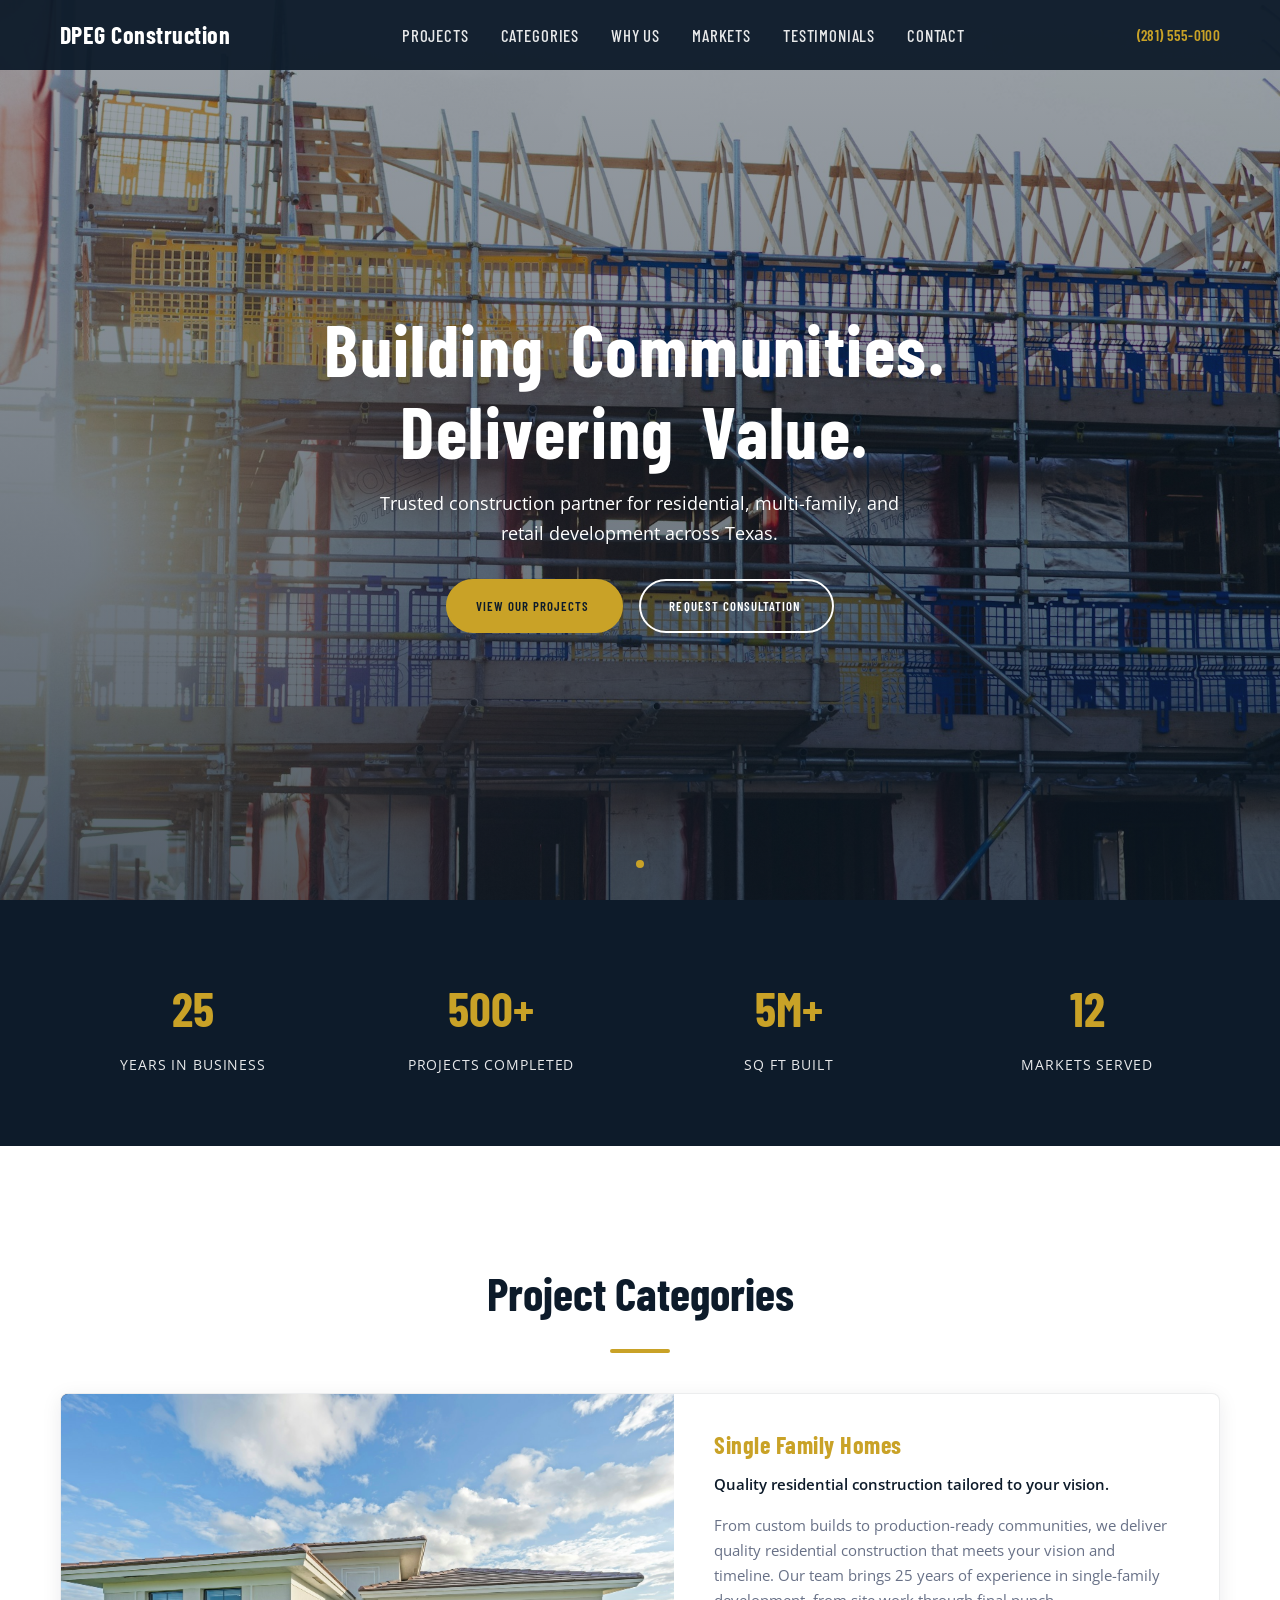
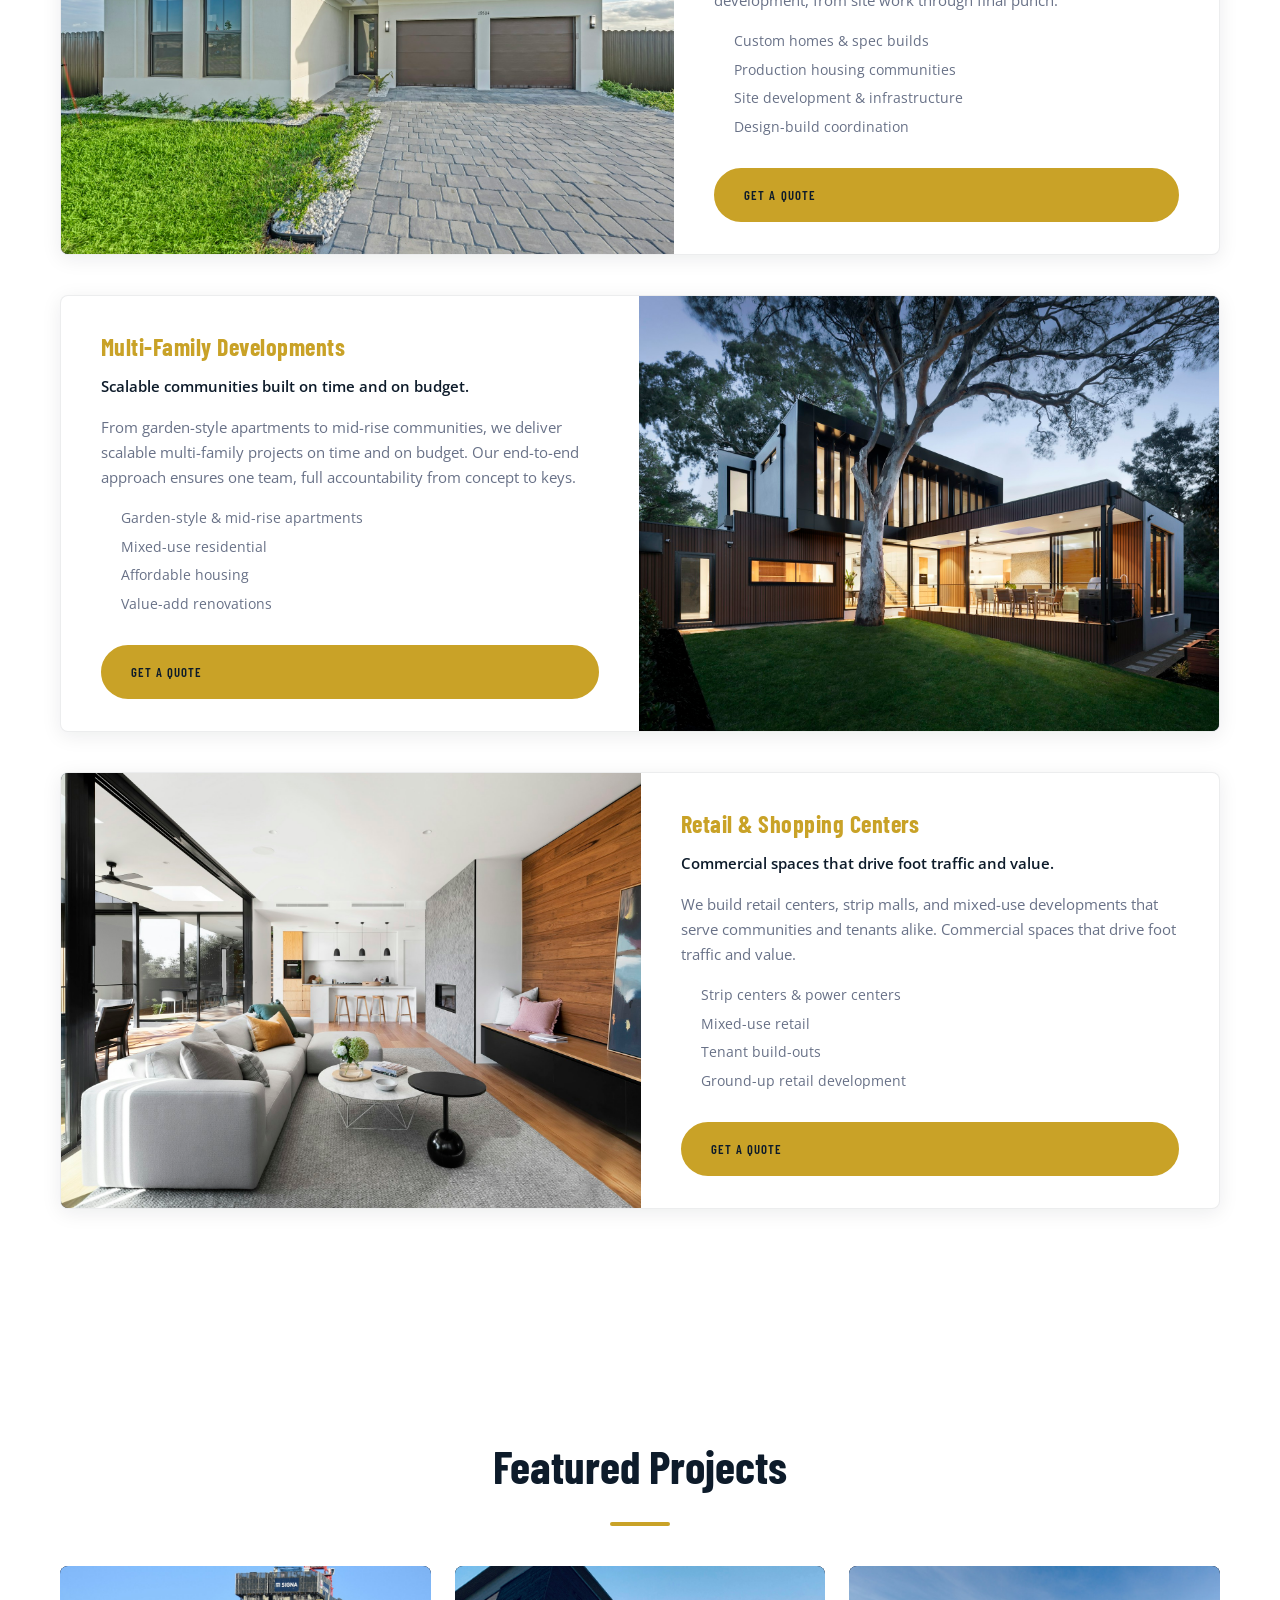
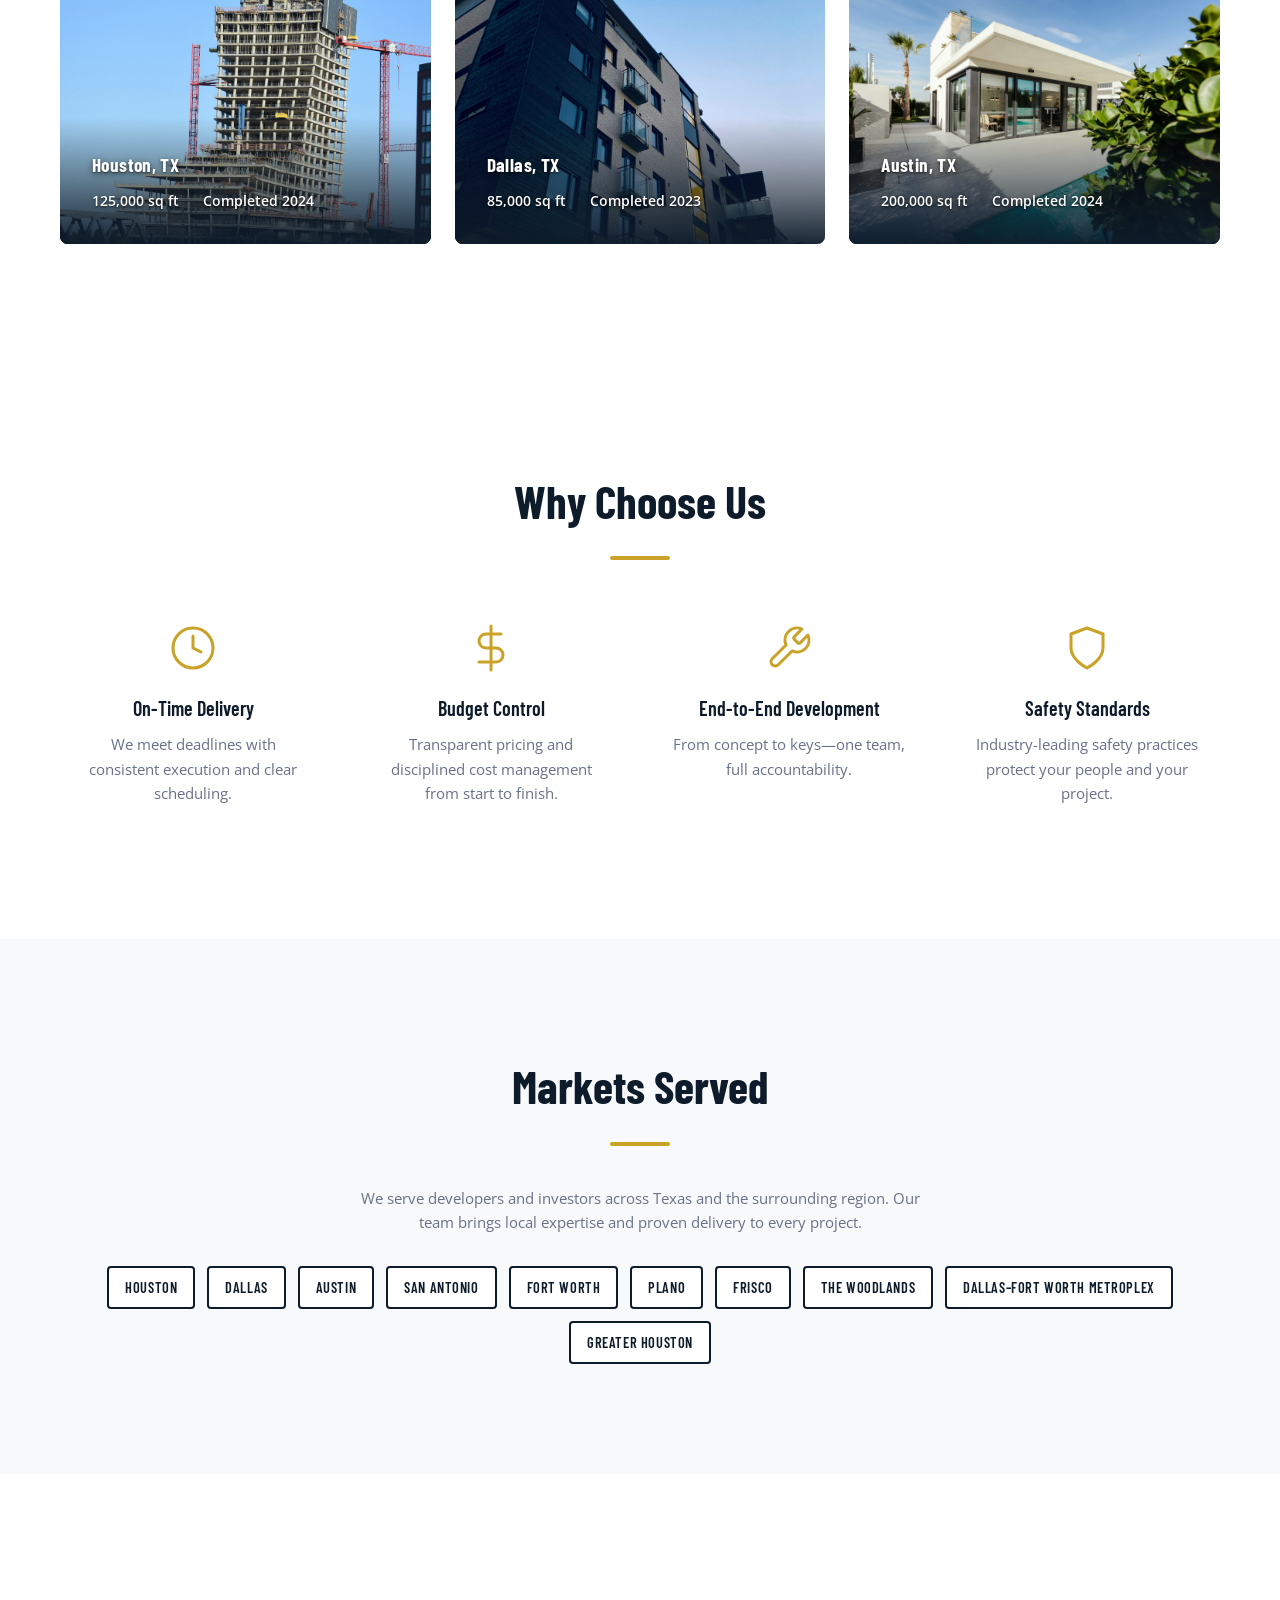
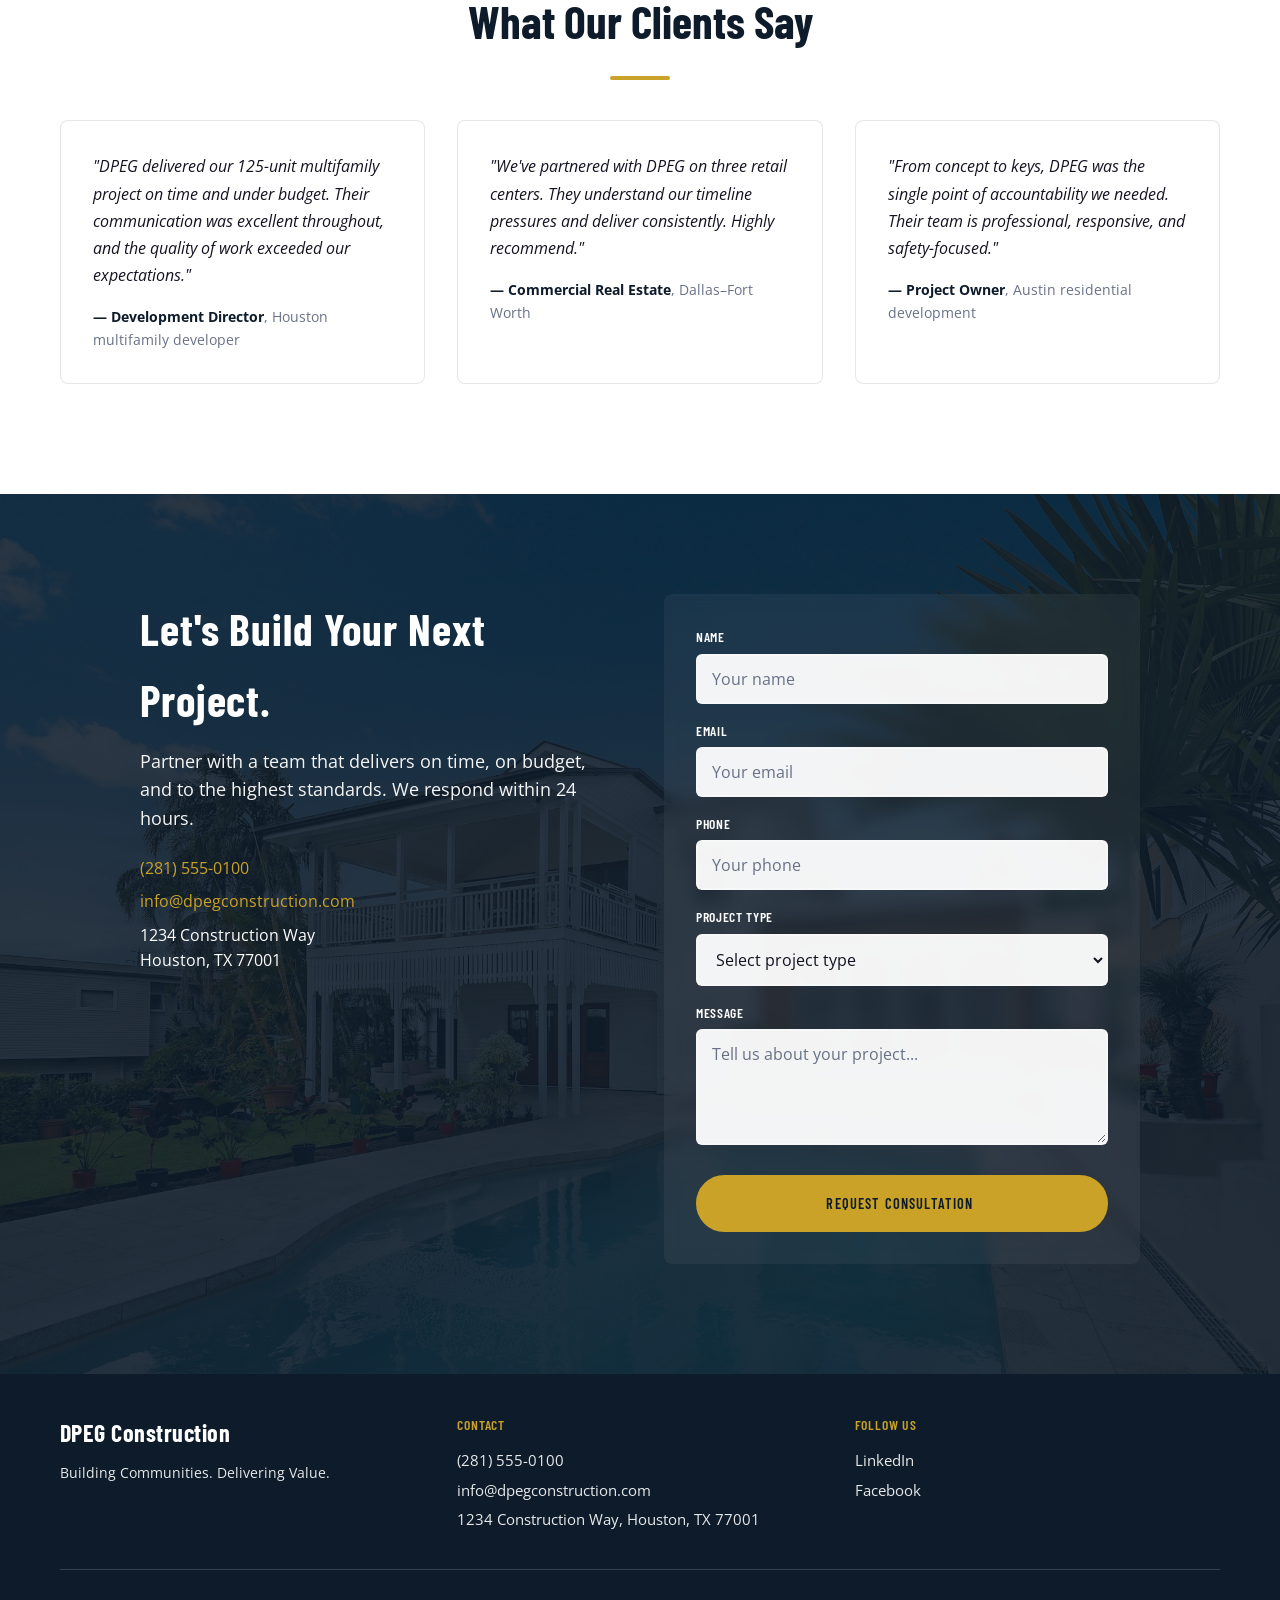
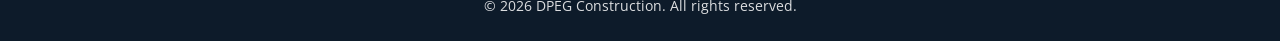
<file: index.html>
<!DOCTYPE html>
<html lang="en">
<head>
    <meta charset="utf-8">
    <meta name="viewport" content="width=device-width, initial-scale=1">
    <title>DPEG Construction – Building Communities. Delivering Value. | Texas Commercial Construction</title>
    <meta name="description" content="DPEG Construction: 25+ years building residential, multi-family, and retail developments across Texas. On-time, on-budget delivery. Houston, Dallas, Austin & 12 markets. Request a consultation.">
    <meta name="keywords" content="commercial construction Texas, residential construction, multi-family development, retail construction, Houston construction, Dallas construction, Austin construction">
    <meta name="robots" content="index, follow">
    <link rel="canonical" href="https://dpegconstruction.com/">

    <!-- Open Graph -->
    <meta property="og:type" content="website">
    <meta property="og:title" content="DPEG Construction – Building Communities. Delivering Value.">
    <meta property="og:description" content="Trusted construction partner for residential, multi-family, and retail development across Texas. 25 years. 500+ projects. 5M+ sq ft built.">
    <meta property="og:url" content="https://dpegconstruction.com/">
    <meta property="og:image" content="https://dpegconstruction.com/media/images/hero/hero-1.jpg">
    <meta property="og:locale" content="en_US">
    <meta property="og:site_name" content="DPEG Construction">

    <!-- Twitter -->
    <meta name="twitter:card" content="summary_large_image">
    <meta name="twitter:title" content="DPEG Construction – Building Communities. Delivering Value.">
    <meta name="twitter:description" content="Trusted construction partner for residential, multi-family, and retail development across Texas.">

    <link rel="preconnect" href="https://fonts.googleapis.com">
    <link rel="preconnect" href="https://fonts.gstatic.com" crossorigin>
    <link href="https://fonts.googleapis.com/css2?family=Barlow+Condensed:wght@400;500;600;700&family=Open+Sans:wght@400;600&display=swap" rel="stylesheet">
    <link rel="stylesheet" href="css/style.css">
    <script src="https://cdnjs.cloudflare.com/ajax/libs/gsap/3.12.5/gsap.min.js"></script>
    <script type="application/ld+json">
    {
        "@context": "https://schema.org",
        "@type": "LocalBusiness",
        "name": "DPEG Construction",
        "description": "Trusted construction partner for residential, multi-family, and retail development across Texas.",
        "url": "https://dpegconstruction.com",
        "telephone": "+1-281-555-0100",
        "email": "info@dpegconstruction.com",
        "address": {
            "@type": "PostalAddress",
            "streetAddress": "1234 Construction Way",
            "addressLocality": "Houston",
            "addressRegion": "TX",
            "postalCode": "77001",
            "addressCountry": "US"
        },
        "areaServed": ["Houston", "Dallas", "Austin", "San Antonio", "Fort Worth", "Texas"],
        "sameAs": [
            "https://www.linkedin.com/company/dpeg-construction",
            "https://www.facebook.com/dpegconstruction"
        ]
    }
    </script>
</head>
<body>
    <header class="site-header">
        <div class="container">
            <a href="./" class="logo">DPEG Construction</a>
            <nav class="main-nav">
                <ul>
                    <li><a href="#projects">Projects</a></li>
                    <li><a href="#categories">Categories</a></li>
                    <li><a href="#why-us">Why Us</a></li>
                    <li><a href="#markets">Markets</a></li>
                    <li><a href="#testimonials">Testimonials</a></li>
                    <li><a href="#contact">Contact</a></li>
                </ul>
            </nav>
            <a href="tel:+12815550100" class="header-phone" aria-label="Call us">(281) 555-0100</a>
            <button type="button" class="nav-toggle" aria-label="Toggle menu">
                <span></span><span></span><span></span>
            </button>
        </div>
    </header>

    <main>
        <!-- Hero Section -->
        <section class="hero" id="hero">
            <div class="hero-bg">
                <div class="hero-slide hero-slide-active" style="background-image: url('media/images/hero/hero-1.jpg');"></div>
                <div class="hero-slide" style="background-image: url('media/images/hero/hero-2.jpg');"></div>
                <div class="hero-slide" style="background-image: url('media/images/hero/hero-3.jpg');"></div>
            </div>
            <div class="hero-overlay"></div>
            <div class="hero-inner">
                <h1 class="hero-title">
                    <span class="hero-line"><span class="hero-word">Building</span> <span class="hero-word">Communities.</span></span>
                    <span class="hero-line"><span class="hero-word">Delivering</span> <span class="hero-word">Value.</span></span>
                </h1>
                <p class="hero-subtitle">Trusted construction partner for residential, multi-family, and retail development across Texas.</p>
                <div class="hero-btns">
                    <a href="#projects" class="btn btn-primary hero-btn">View Our Projects</a>
                    <a href="#contact" class="btn btn-secondary hero-btn">Request Consultation</a>
                </div>
            </div>
            <div class="hero-scroll-indicator" aria-hidden="true">
                <span class="hero-scroll-dot"></span>
            </div>
        </section>

        <!-- Company Snapshot -->
        <section class="snapshot">
            <div class="container">
                <div class="snapshot-grid">
                    <div class="snapshot-item">
                        <span class="snapshot-number" data-count="25">25</span>
                        <span class="snapshot-label">Years in Business</span>
                    </div>
                    <div class="snapshot-item">
                        <span class="snapshot-number" data-count="500">500+</span>
                        <span class="snapshot-label">Projects Completed</span>
                    </div>
                    <div class="snapshot-item">
                        <span class="snapshot-number">5M+</span>
                        <span class="snapshot-label">Sq Ft Built</span>
                    </div>
                    <div class="snapshot-item">
                        <span class="snapshot-number" data-count="12">12</span>
                        <span class="snapshot-label">Markets Served</span>
                    </div>
                </div>
            </div>
        </section>

        <!-- Project Categories -->
        <section class="categories section-padding" id="categories">
            <div class="container">
                <h2 class="section-title">Project Categories</h2>
                <div class="category-blocks">
                    <article class="category-block" id="single-family">
                        <div class="category-block-img" style="background-image: url('media/images/sections/category-single-family.jpg');" role="img" aria-label="Modern single family home exterior"></div>
                        <div class="category-block-content">
                            <h3 class="category-block-title">Single Family Homes</h3>
                            <p class="category-block-tagline">Quality residential construction tailored to your vision.</p>
                            <p class="category-block-desc">From custom builds to production-ready communities, we deliver quality residential construction that meets your vision and timeline. Our team brings 25 years of experience in single-family development, from site work through final punch.</p>
                            <ul class="category-block-list">
                                <li>Custom homes & spec builds</li>
                                <li>Production housing communities</li>
                                <li>Site development & infrastructure</li>
                                <li>Design-build coordination</li>
                            </ul>
                            <a href="#contact" class="btn btn-primary">Get a Quote</a>
                        </div>
                    </article>
                    <article class="category-block" id="multifamily">
                        <div class="category-block-img" style="background-image: url('media/images/sections/category-multifamily.jpg');" role="img" aria-label="Multi-family apartment building"></div>
                        <div class="category-block-content">
                            <h3 class="category-block-title">Multi-Family Developments</h3>
                            <p class="category-block-tagline">Scalable communities built on time and on budget.</p>
                            <p class="category-block-desc">From garden-style apartments to mid-rise communities, we deliver scalable multi-family projects on time and on budget. Our end-to-end approach ensures one team, full accountability from concept to keys.</p>
                            <ul class="category-block-list">
                                <li>Garden-style & mid-rise apartments</li>
                                <li>Mixed-use residential</li>
                                <li>Affordable housing</li>
                                <li>Value-add renovations</li>
                            </ul>
                            <a href="#contact" class="btn btn-primary">Get a Quote</a>
                        </div>
                    </article>
                    <article class="category-block" id="retail">
                        <div class="category-block-img" style="background-image: url('media/images/sections/category-retail.jpg');" role="img" aria-label="Retail and commercial space"></div>
                        <div class="category-block-content">
                            <h3 class="category-block-title">Retail & Shopping Centers</h3>
                            <p class="category-block-tagline">Commercial spaces that drive foot traffic and value.</p>
                            <p class="category-block-desc">We build retail centers, strip malls, and mixed-use developments that serve communities and tenants alike. Commercial spaces that drive foot traffic and value.</p>
                            <ul class="category-block-list">
                                <li>Strip centers & power centers</li>
                                <li>Mixed-use retail</li>
                                <li>Tenant build-outs</li>
                                <li>Ground-up retail development</li>
                            </ul>
                            <a href="#contact" class="btn btn-primary">Get a Quote</a>
                        </div>
                    </article>
                </div>
            </div>
        </section>

        <!-- Featured Projects -->
        <section class="featured section-padding" id="projects">
            <div class="container">
                <h2 class="section-title">Featured Projects</h2>
                <div class="featured-grid">
                    <a href="projects/houston.html" class="featured-card">
                        <div class="featured-img" style="background-image: url('media/images/sections/featured-1.jpg');" role="img" aria-label="Featured project Houston"></div>
                        <div class="featured-content">
                            <span class="featured-location">Houston, TX</span>
                            <span class="featured-size">125,000 sq ft</span>
                            <span class="featured-date">Completed 2024</span>
                        </div>
                    </a>
                    <a href="projects/dallas.html" class="featured-card">
                        <div class="featured-img" style="background-image: url('media/images/sections/featured-2.jpg');" role="img" aria-label="Featured project Dallas"></div>
                        <div class="featured-content">
                            <span class="featured-location">Dallas, TX</span>
                            <span class="featured-size">85,000 sq ft</span>
                            <span class="featured-date">Completed 2023</span>
                        </div>
                    </a>
                    <a href="projects/austin.html" class="featured-card">
                        <div class="featured-img" style="background-image: url('media/images/sections/featured-3.jpg');" role="img" aria-label="Featured project Austin"></div>
                        <div class="featured-content">
                            <span class="featured-location">Austin, TX</span>
                            <span class="featured-size">200,000 sq ft</span>
                            <span class="featured-date">Completed 2024</span>
                        </div>
                    </a>
                </div>
            </div>
        </section>

        <!-- Why Choose Us -->
        <section class="why-us section-padding" id="why-us">
            <div class="container">
                <h2 class="section-title">Why Choose Us</h2>
                <div class="why-grid">
                    <div class="why-item">
                        <div class="why-icon" aria-hidden="true">
                            <svg xmlns="http://www.w3.org/2000/svg" width="48" height="48" viewBox="0 0 24 24" fill="none" stroke="currentColor" stroke-width="1.5" stroke-linecap="round" stroke-linejoin="round"><circle cx="12" cy="12" r="10"/><polyline points="12 6 12 12 16 14"/></svg>
                        </div>
                        <h3>On-Time Delivery</h3>
                        <p>We meet deadlines with consistent execution and clear scheduling.</p>
                    </div>
                    <div class="why-item">
                        <div class="why-icon" aria-hidden="true">
                            <svg xmlns="http://www.w3.org/2000/svg" width="48" height="48" viewBox="0 0 24 24" fill="none" stroke="currentColor" stroke-width="1.5" stroke-linecap="round" stroke-linejoin="round"><line x1="12" y1="1" x2="12" y2="23"/><path d="M17 5H9.5a3.5 3.5 0 0 0 0 7h5a3.5 3.5 0 0 1 0 7H6"/></svg>
                        </div>
                        <h3>Budget Control</h3>
                        <p>Transparent pricing and disciplined cost management from start to finish.</p>
                    </div>
                    <div class="why-item">
                        <div class="why-icon" aria-hidden="true">
                            <svg xmlns="http://www.w3.org/2000/svg" width="48" height="48" viewBox="0 0 24 24" fill="none" stroke="currentColor" stroke-width="1.5" stroke-linecap="round" stroke-linejoin="round"><path d="M14.7 6.3a1 1 0 0 0 0 1.4l1.6 1.6a1 1 0 0 0 1.4 0l3.77-3.77a6 6 0 0 1-7.94 7.94l-6.91 6.91a2.12 2.12 0 0 1-3-3l6.91-6.91a6 6 0 0 1 7.94-7.94l-3.76 3.76z"/></svg>
                        </div>
                        <h3>End-to-End Development</h3>
                        <p>From concept to keys—one team, full accountability.</p>
                    </div>
                    <div class="why-item">
                        <div class="why-icon" aria-hidden="true">
                            <svg xmlns="http://www.w3.org/2000/svg" width="48" height="48" viewBox="0 0 24 24" fill="none" stroke="currentColor" stroke-width="1.5" stroke-linecap="round" stroke-linejoin="round"><path d="M12 22s8-4 8-10V5l-8-3-8 3v7c0 6 8 10 8 10z"/></svg>
                        </div>
                        <h3>Safety Standards</h3>
                        <p>Industry-leading safety practices protect your people and your project.</p>
                    </div>
                </div>
            </div>
        </section>

        <!-- Markets Served -->
        <section class="markets section-padding" id="markets">
            <div class="container">
                <h2 class="section-title">Markets Served</h2>
                <p class="markets-intro">We serve developers and investors across Texas and the surrounding region. Our team brings local expertise and proven delivery to every project.</p>
                <div class="markets-grid">
                    <span class="market-tag">Houston</span>
                    <span class="market-tag">Dallas</span>
                    <span class="market-tag">Austin</span>
                    <span class="market-tag">San Antonio</span>
                    <span class="market-tag">Fort Worth</span>
                    <span class="market-tag">Plano</span>
                    <span class="market-tag">Frisco</span>
                    <span class="market-tag">The Woodlands</span>
                    <span class="market-tag">Dallas–Fort Worth Metroplex</span>
                    <span class="market-tag">Greater Houston</span>
                </div>
            </div>
        </section>

        <!-- Testimonials -->
        <section class="testimonials section-padding" id="testimonials">
            <div class="container">
                <h2 class="section-title">What Our Clients Say</h2>
                <div class="testimonials-grid">
                    <blockquote class="testimonial-card">
                        <p class="testimonial-quote">"DPEG delivered our 125-unit multifamily project on time and under budget. Their communication was excellent throughout, and the quality of work exceeded our expectations."</p>
                        <footer class="testimonial-cite">
                            <strong>— Development Director</strong>, Houston multifamily developer
                        </footer>
                    </blockquote>
                    <blockquote class="testimonial-card">
                        <p class="testimonial-quote">"We've partnered with DPEG on three retail centers. They understand our timeline pressures and deliver consistently. Highly recommend."</p>
                        <footer class="testimonial-cite">
                            <strong>— Commercial Real Estate</strong>, Dallas–Fort Worth
                        </footer>
                    </blockquote>
                    <blockquote class="testimonial-card">
                        <p class="testimonial-quote">"From concept to keys, DPEG was the single point of accountability we needed. Their team is professional, responsive, and safety-focused."</p>
                        <footer class="testimonial-cite">
                            <strong>— Project Owner</strong>, Austin residential development
                        </footer>
                    </blockquote>
                </div>
            </div>
        </section>

        <!-- Contact Section with Form -->
        <section class="cta section-padding" id="contact">
            <div class="cta-overlay"></div>
            <div class="container">
                <div class="contact-content">
                    <div class="contact-info">
                        <h2 class="cta-title">Let's Build Your Next Project.</h2>
                        <p class="cta-text">Partner with a team that delivers on time, on budget, and to the highest standards. We respond within 24 hours.</p>
                        <div class="contact-details">
                            <p><a href="tel:+12815550100" class="contact-link">(281) 555-0100</a></p>
                            <p><a href="mailto:info@dpegconstruction.com" class="contact-link">info@dpegconstruction.com</a></p>
                            <p>1234 Construction Way<br>Houston, TX 77001</p>
                        </div>
                    </div>
                    <form class="contact-form" action="https://formspree.io/f/YOUR_FORM_ID" method="POST" id="consultation-form">
                        <input type="hidden" name="_subject" value="DPEG Construction – Consultation Request">
                        <label for="name">Name</label>
                        <input type="text" id="name" name="name" required placeholder="Your name">
                        <label for="email">Email</label>
                        <input type="email" id="email" name="email" required placeholder="Your email">
                        <label for="phone">Phone</label>
                        <input type="tel" id="phone" name="phone" placeholder="Your phone">
                        <label for="project-type">Project Type</label>
                        <select id="project-type" name="project_type">
                            <option value="">Select project type</option>
                            <option value="single-family">Single Family</option>
                            <option value="multifamily">Multi-Family</option>
                            <option value="retail">Retail & Commercial</option>
                            <option value="other">Other</option>
                        </select>
                        <label for="message">Message</label>
                        <textarea id="message" name="message" rows="4" placeholder="Tell us about your project..."></textarea>
                        <button type="submit" class="btn btn-primary btn-large btn-block">Request Consultation</button>
                    </form>
                </div>
            </div>
        </section>
    </main>

    <footer class="site-footer">
        <div class="container">
            <div class="footer-grid">
                <div class="footer-brand">
                    <a href="./" class="logo">DPEG Construction</a>
                    <p class="footer-tagline">Building Communities. Delivering Value.</p>
                </div>
                <div class="footer-contact">
                    <span class="footer-contact-label">Contact</span>
                    <a href="tel:+12815550100">(281) 555-0100</a>
                    <a href="mailto:info@dpegconstruction.com">info@dpegconstruction.com</a>
                    <p>1234 Construction Way, Houston, TX 77001</p>
                </div>
                <div class="footer-social">
                    <span class="footer-contact-label">Follow Us</span>
                    <a href="https://www.linkedin.com/company/dpeg-construction" target="_blank" rel="noopener noreferrer" aria-label="LinkedIn">LinkedIn</a>
                    <a href="https://www.facebook.com/dpegconstruction" target="_blank" rel="noopener noreferrer" aria-label="Facebook">Facebook</a>
                </div>
            </div>
            <p class="footer-copy">&copy; <span id="year"></span> DPEG Construction. All rights reserved.</p>
        </div>
    </footer>

    <script>
        document.getElementById('year').textContent = new Date().getFullYear();
        document.querySelector('.nav-toggle')?.addEventListener('click', function () {
            document.body.classList.toggle('nav-open');
        });

        /* Close mobile nav on link click */
        document.querySelectorAll('.main-nav a').forEach(function(link) {
            link.addEventListener('click', function() {
                document.body.classList.remove('nav-open');
            });
        });

        /* Hero animations */
        (function () {
            var prefersReduced = window.matchMedia('(prefers-reduced-motion: reduce)').matches;
            var hero = document.getElementById('hero');
            if (!hero || prefersReduced) return;

            var slides = hero.querySelectorAll('.hero-slide');
            var words = hero.querySelectorAll('.hero-word');
            var subtitle = hero.querySelector('.hero-subtitle');
            var btns = hero.querySelectorAll('.hero-btn');
            var scrollDot = hero.querySelector('.hero-scroll-dot');

            if (typeof gsap !== 'undefined') {
                var els = [].slice.call(words).concat([subtitle]).concat([].slice.call(btns)).concat([scrollDot]).filter(Boolean);
                gsap.set(els, { opacity: 0, y: 24 });

                var tl = gsap.timeline({ defaults: { ease: 'power3.out' } });
                tl.to(words, { opacity: 1, y: 0, duration: 0.6, stagger: 0.08 });
                tl.to(subtitle, { opacity: 1, y: 0, duration: 0.5 }, '-=0.2');
                tl.to(btns, { opacity: 1, y: 0, duration: 0.4, stagger: 0.08 }, '-=0.2');
                tl.to(scrollDot, { opacity: 1, y: 0, duration: 0.3 }, '-=0.1');

                var idx = 0;
                setInterval(function () {
                    slides[idx].classList.remove('hero-slide-active');
                    idx = (idx + 1) % slides.length;
                    slides[idx].classList.add('hero-slide-active');
                }, 5000);
            } else {
                [].forEach.call(words, function (e) { e.style.opacity = '1'; });
                if (subtitle) subtitle.style.opacity = '1';
                [].forEach.call(btns, function (e) { e.style.opacity = '1'; });
                if (scrollDot) scrollDot.style.opacity = '1';
            }
        })();
    </script>
</body>
</html>
</file>
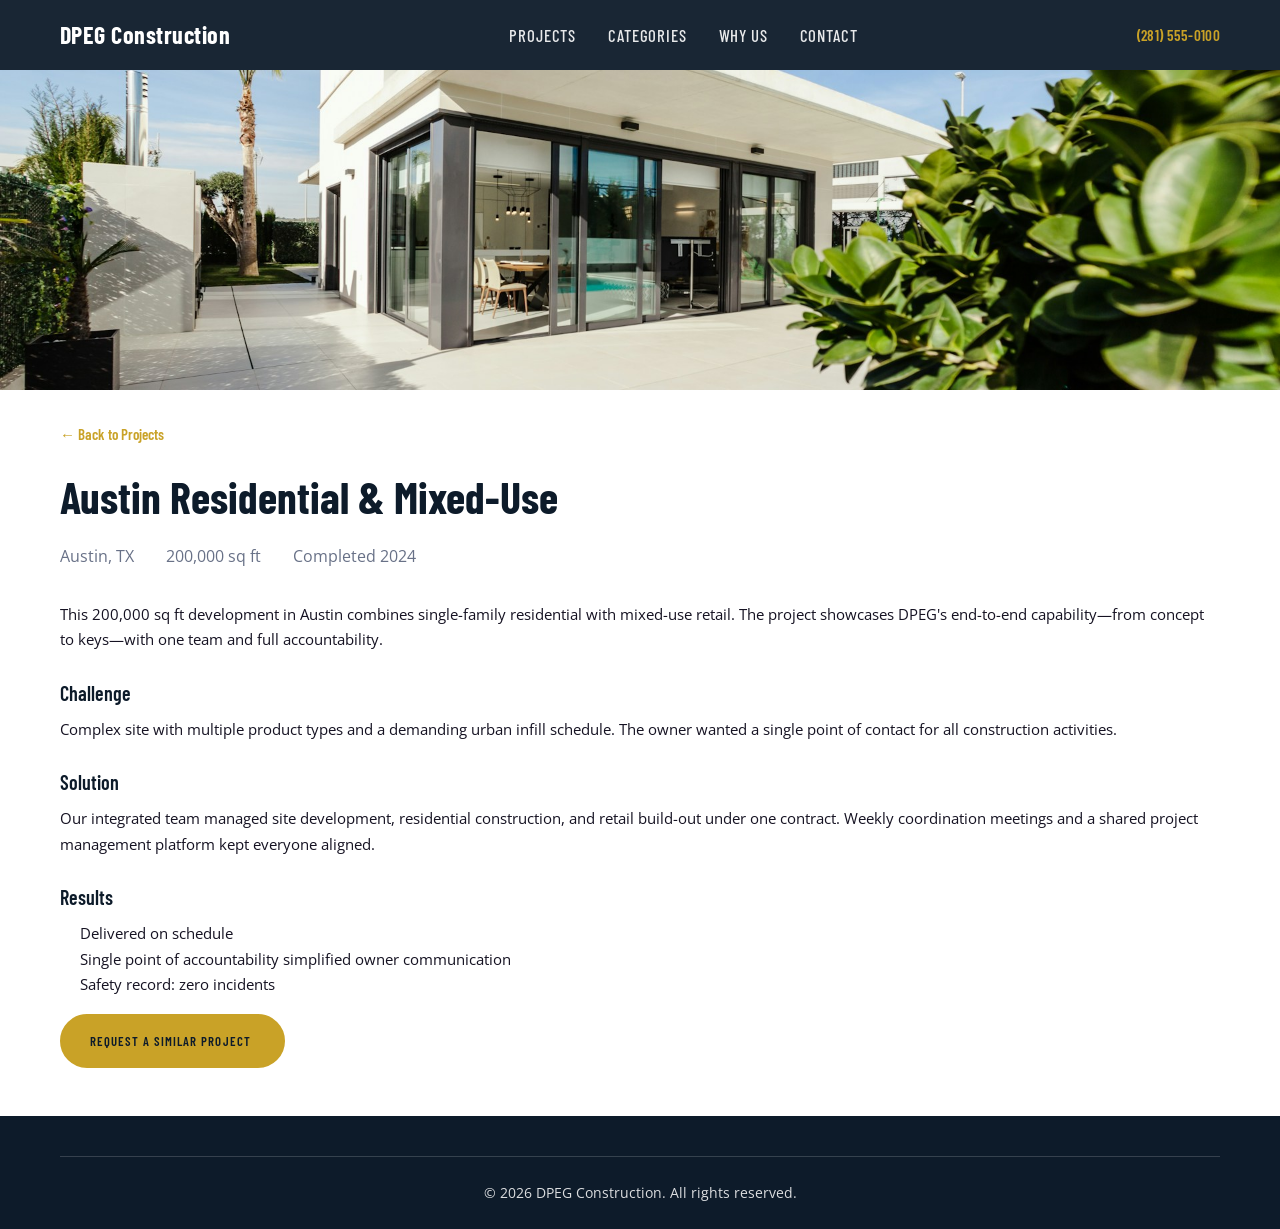
<file: projects/austin.html>
<!DOCTYPE html>
<html lang="en">
<head>
    <meta charset="utf-8">
    <meta name="viewport" content="width=device-width, initial-scale=1">
    <title>Austin Residential Development | DPEG Construction</title>
    <meta name="description" content="200,000 sq ft residential and mixed-use development in Austin, TX. Completed 2024. DPEG Construction – end-to-end development partner.">
    <link rel="canonical" href="https://dpegconstruction.com/projects/austin.html">
    <link rel="preconnect" href="https://fonts.googleapis.com">
    <link rel="preconnect" href="https://fonts.gstatic.com" crossorigin>
    <link href="https://fonts.googleapis.com/css2?family=Barlow+Condensed:wght@400;500;600;700&family=Open+Sans:wght@400;600&display=swap" rel="stylesheet">
    <link rel="stylesheet" href="../css/style.css">
</head>
<body>
    <header class="site-header">
        <div class="container">
            <a href="../" class="logo">DPEG Construction</a>
            <nav class="main-nav">
                <ul>
                    <li><a href="../#projects">Projects</a></li>
                    <li><a href="../#categories">Categories</a></li>
                    <li><a href="../#why-us">Why Us</a></li>
                    <li><a href="../#contact">Contact</a></li>
                </ul>
            </nav>
            <a href="tel:+12815550100" class="header-phone" aria-label="Call us">(281) 555-0100</a>
            <button type="button" class="nav-toggle" aria-label="Toggle menu"><span></span><span></span><span></span></button>
        </div>
    </header>

    <main class="project-main">
        <article class="project-detail">
            <div class="project-hero" style="background-image: url('../media/images/sections/featured-3.jpg');"></div>
            <div class="container">
                <a href="../#projects" class="project-back">&larr; Back to Projects</a>
                <h1 class="project-title">Austin Residential & Mixed-Use</h1>
                <div class="project-meta">
                    <span>Austin, TX</span>
                    <span>200,000 sq ft</span>
                    <span>Completed 2024</span>
                </div>
                <div class="project-body">
                    <p>This 200,000 sq ft development in Austin combines single-family residential with mixed-use retail. The project showcases DPEG's end-to-end capability—from concept to keys—with one team and full accountability.</p>
                    <h2>Challenge</h2>
                    <p>Complex site with multiple product types and a demanding urban infill schedule. The owner wanted a single point of contact for all construction activities.</p>
                    <h2>Solution</h2>
                    <p>Our integrated team managed site development, residential construction, and retail build-out under one contract. Weekly coordination meetings and a shared project management platform kept everyone aligned.</p>
                    <h2>Results</h2>
                    <ul>
                        <li>Delivered on schedule</li>
                        <li>Single point of accountability simplified owner communication</li>
                        <li>Safety record: zero incidents</li>
                    </ul>
                </div>
                <a href="../#contact" class="btn btn-primary">Request a Similar Project</a>
            </div>
        </article>
    </main>

    <footer class="site-footer">
        <div class="container">
            <p class="footer-copy">&copy; <span id="year"></span> DPEG Construction. All rights reserved.</p>
        </div>
    </footer>
    <script>document.getElementById('year').textContent = new Date().getFullYear();</script>
    <script>document.querySelector('.nav-toggle')?.addEventListener('click', function () { document.body.classList.toggle('nav-open'); });</script>
</body>
</html>
</file>
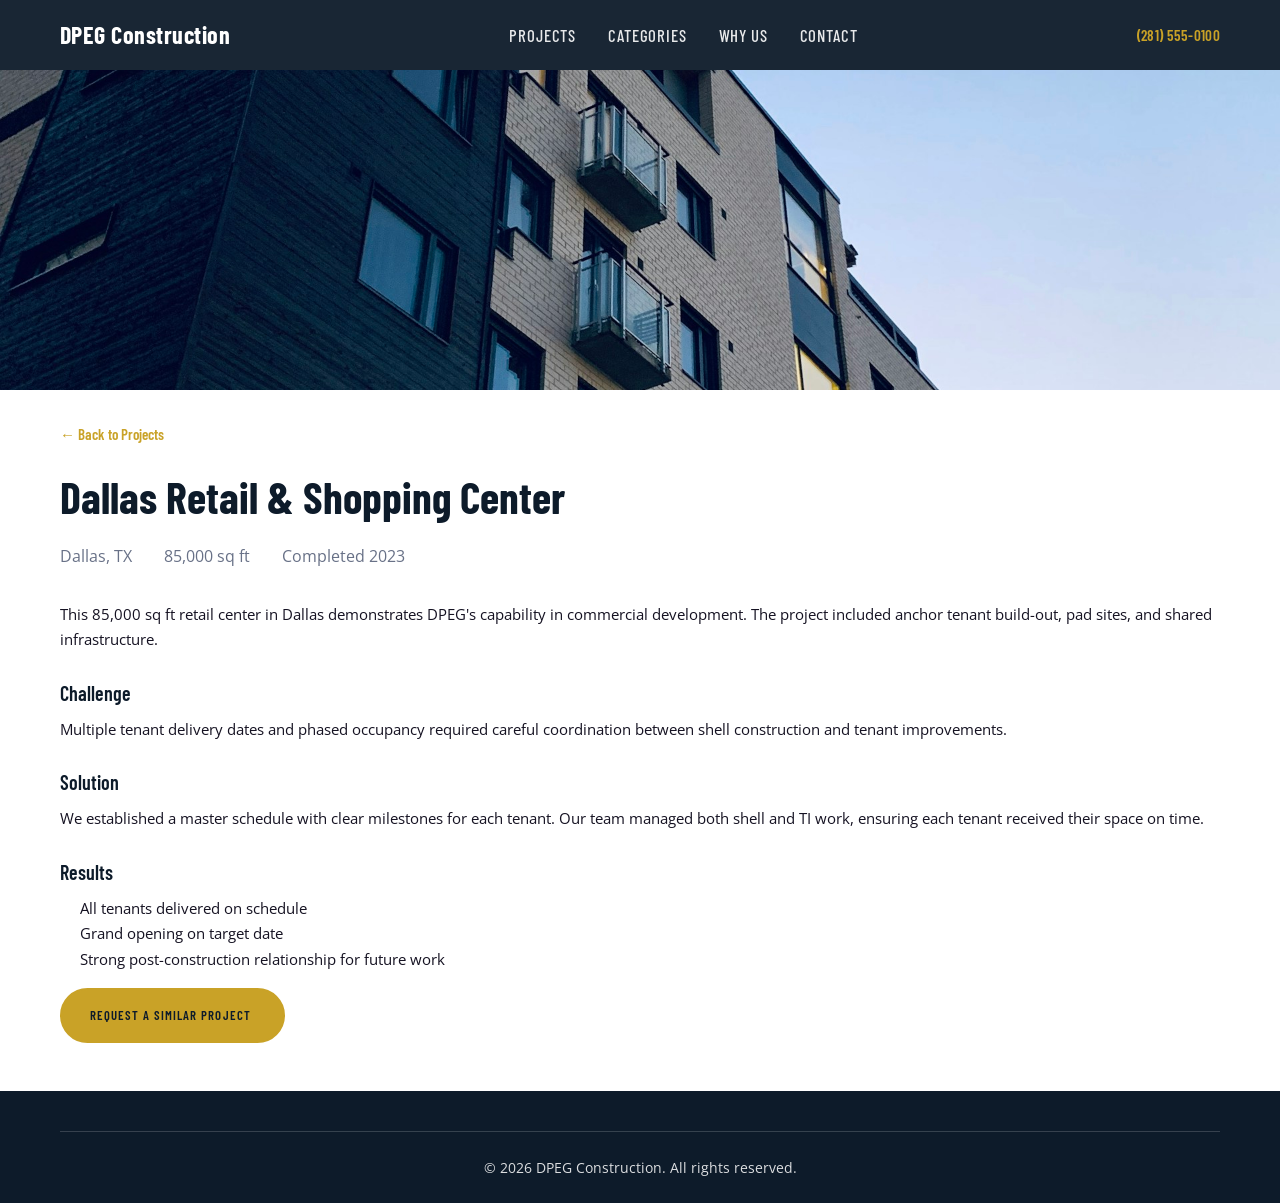
<file: projects/dallas.html>
<!DOCTYPE html>
<html lang="en">
<head>
    <meta charset="utf-8">
    <meta name="viewport" content="width=device-width, initial-scale=1">
    <title>Dallas Retail Center | DPEG Construction</title>
    <meta name="description" content="85,000 sq ft retail and commercial development in Dallas, TX. Completed 2023. DPEG Construction – Building Communities. Delivering Value.">
    <link rel="canonical" href="https://dpegconstruction.com/projects/dallas.html">
    <link rel="preconnect" href="https://fonts.googleapis.com">
    <link rel="preconnect" href="https://fonts.gstatic.com" crossorigin>
    <link href="https://fonts.googleapis.com/css2?family=Barlow+Condensed:wght@400;500;600;700&family=Open+Sans:wght@400;600&display=swap" rel="stylesheet">
    <link rel="stylesheet" href="../css/style.css">
</head>
<body>
    <header class="site-header">
        <div class="container">
            <a href="../" class="logo">DPEG Construction</a>
            <nav class="main-nav">
                <ul>
                    <li><a href="../#projects">Projects</a></li>
                    <li><a href="../#categories">Categories</a></li>
                    <li><a href="../#why-us">Why Us</a></li>
                    <li><a href="../#contact">Contact</a></li>
                </ul>
            </nav>
            <a href="tel:+12815550100" class="header-phone" aria-label="Call us">(281) 555-0100</a>
            <button type="button" class="nav-toggle" aria-label="Toggle menu"><span></span><span></span><span></span></button>
        </div>
    </header>

    <main class="project-main">
        <article class="project-detail">
            <div class="project-hero" style="background-image: url('../media/images/sections/featured-2.jpg');"></div>
            <div class="container">
                <a href="../#projects" class="project-back">&larr; Back to Projects</a>
                <h1 class="project-title">Dallas Retail & Shopping Center</h1>
                <div class="project-meta">
                    <span>Dallas, TX</span>
                    <span>85,000 sq ft</span>
                    <span>Completed 2023</span>
                </div>
                <div class="project-body">
                    <p>This 85,000 sq ft retail center in Dallas demonstrates DPEG's capability in commercial development. The project included anchor tenant build-out, pad sites, and shared infrastructure.</p>
                    <h2>Challenge</h2>
                    <p>Multiple tenant delivery dates and phased occupancy required careful coordination between shell construction and tenant improvements.</p>
                    <h2>Solution</h2>
                    <p>We established a master schedule with clear milestones for each tenant. Our team managed both shell and TI work, ensuring each tenant received their space on time.</p>
                    <h2>Results</h2>
                    <ul>
                        <li>All tenants delivered on schedule</li>
                        <li>Grand opening on target date</li>
                        <li>Strong post-construction relationship for future work</li>
                    </ul>
                </div>
                <a href="../#contact" class="btn btn-primary">Request a Similar Project</a>
            </div>
        </article>
    </main>

    <footer class="site-footer">
        <div class="container">
            <p class="footer-copy">&copy; <span id="year"></span> DPEG Construction. All rights reserved.</p>
        </div>
    </footer>
    <script>document.getElementById('year').textContent = new Date().getFullYear();</script>
    <script>document.querySelector('.nav-toggle')?.addEventListener('click', function () { document.body.classList.toggle('nav-open'); });</script>
</body>
</html>
</file>
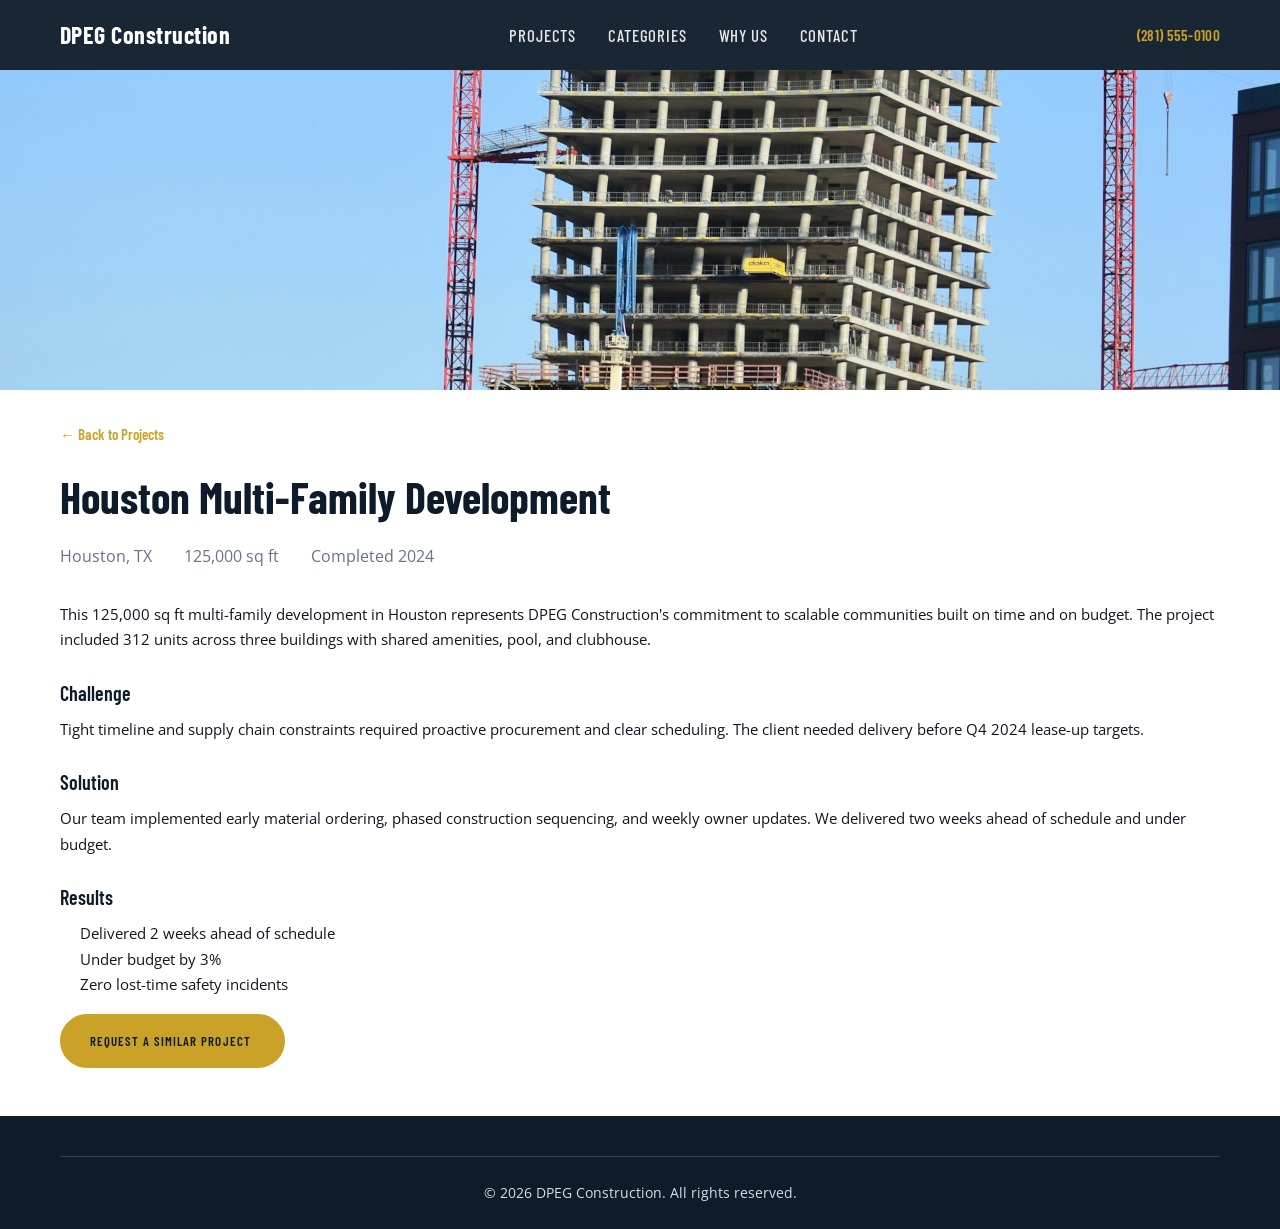
<file: projects/houston.html>
<!DOCTYPE html>
<html lang="en">
<head>
    <meta charset="utf-8">
    <meta name="viewport" content="width=device-width, initial-scale=1">
    <title>Houston Multi-Family Project | DPEG Construction</title>
    <meta name="description" content="125,000 sq ft multi-family development in Houston, TX. Completed 2024. DPEG Construction delivered on time and on budget.">
    <link rel="canonical" href="https://dpegconstruction.com/projects/houston.html">
    <link rel="preconnect" href="https://fonts.googleapis.com">
    <link rel="preconnect" href="https://fonts.gstatic.com" crossorigin>
    <link href="https://fonts.googleapis.com/css2?family=Barlow+Condensed:wght@400;500;600;700&family=Open+Sans:wght@400;600&display=swap" rel="stylesheet">
    <link rel="stylesheet" href="../css/style.css">
</head>
<body>
    <header class="site-header">
        <div class="container">
            <a href="../" class="logo">DPEG Construction</a>
            <nav class="main-nav">
                <ul>
                    <li><a href="../#projects">Projects</a></li>
                    <li><a href="../#categories">Categories</a></li>
                    <li><a href="../#why-us">Why Us</a></li>
                    <li><a href="../#contact">Contact</a></li>
                </ul>
            </nav>
            <a href="tel:+12815550100" class="header-phone" aria-label="Call us">(281) 555-0100</a>
            <button type="button" class="nav-toggle" aria-label="Toggle menu"><span></span><span></span><span></span></button>
        </div>
    </header>

    <main class="project-main">
        <article class="project-detail">
            <div class="project-hero" style="background-image: url('../media/images/sections/featured-1.jpg');"></div>
            <div class="container">
                <a href="../#projects" class="project-back">&larr; Back to Projects</a>
                <h1 class="project-title">Houston Multi-Family Development</h1>
                <div class="project-meta">
                    <span>Houston, TX</span>
                    <span>125,000 sq ft</span>
                    <span>Completed 2024</span>
                </div>
                <div class="project-body">
                    <p>This 125,000 sq ft multi-family development in Houston represents DPEG Construction's commitment to scalable communities built on time and on budget. The project included 312 units across three buildings with shared amenities, pool, and clubhouse.</p>
                    <h2>Challenge</h2>
                    <p>Tight timeline and supply chain constraints required proactive procurement and clear scheduling. The client needed delivery before Q4 2024 lease-up targets.</p>
                    <h2>Solution</h2>
                    <p>Our team implemented early material ordering, phased construction sequencing, and weekly owner updates. We delivered two weeks ahead of schedule and under budget.</p>
                    <h2>Results</h2>
                    <ul>
                        <li>Delivered 2 weeks ahead of schedule</li>
                        <li>Under budget by 3%</li>
                        <li>Zero lost-time safety incidents</li>
                    </ul>
                </div>
                <a href="../#contact" class="btn btn-primary">Request a Similar Project</a>
            </div>
        </article>
    </main>

    <footer class="site-footer">
        <div class="container">
            <p class="footer-copy">&copy; <span id="year"></span> DPEG Construction. All rights reserved.</p>
        </div>
    </footer>
    <script>document.getElementById('year').textContent = new Date().getFullYear();</script>
    <script>document.querySelector('.nav-toggle')?.addEventListener('click', function () { document.body.classList.toggle('nav-open'); });</script>
</body>
</html>
</file>
<file: css/style.css>
/* ============================================
   DPEG Construction – Minimalist & Bold
   Deep professional tones, high-contrast accents
   ============================================ */

:root {
    --color-primary: #0d1b2a;
    --color-primary-light: #1b263b;
    --color-accent: #c9a227;
    --color-accent-hover: #b8921f;
    --color-text: #151222;
    --color-text-muted: #687187;
    --color-white: #ffffff;
    --font-heading: 'Barlow Condensed', sans-serif;
    --font-body: 'Open Sans', sans-serif;
    --section-padding: 110px;
    --section-padding-md: 90px;
    --section-padding-sm: 80px;
    --container-max: 1200px;
    --radius-pill: 60px;
    --transition: 0.3s ease;
}

*,
*::before,
*::after {
    box-sizing: border-box;
}

html {
    scroll-behavior: smooth;
}

body {
    margin: 0;
    font-family: var(--font-body);
    font-size: 15px;
    line-height: 1.6;
    color: var(--color-text);
    background: var(--color-white);
}

img {
    max-width: 100%;
    height: auto;
    display: block;
}

a {
    color: inherit;
    text-decoration: none;
}

ul {
    list-style: none;
    margin: 0;
    padding: 0;
}

.container {
    width: 100%;
    max-width: var(--container-max);
    margin: 0 auto;
    padding: 0 20px;
}

/* ---------- Header ---------- */
.site-header {
    position: fixed;
    top: 0;
    left: 0;
    right: 0;
    z-index: 100;
    background: rgba(13, 27, 42, 0.95);
    color: var(--color-white);
    padding: 16px 0;
    transition: background var(--transition);
}

.site-header .container {
    display: flex;
    align-items: center;
    justify-content: space-between;
}

.logo {
    font-family: var(--font-heading);
    font-weight: 700;
    font-size: 1.5rem;
    letter-spacing: 0.02em;
}

.main-nav ul {
    display: flex;
    gap: 2rem;
}

.main-nav a {
    font-family: var(--font-heading);
    font-weight: 500;
    font-size: 1.05rem;
    text-transform: uppercase;
    letter-spacing: 0.05em;
    opacity: 0.9;
}

.main-nav a:hover {
    opacity: 1;
    color: var(--color-accent);
}

.nav-toggle {
    display: none;
    flex-direction: column;
    gap: 6px;
    background: none;
    border: none;
    cursor: pointer;
    padding: 8px;
}

.nav-toggle span {
    display: block;
    width: 24px;
    height: 2px;
    background: var(--color-white);
}

.header-phone {
    font-family: var(--font-heading);
    font-weight: 600;
    font-size: 0.95rem;
    letter-spacing: 0.02em;
    color: var(--color-accent);
}
.header-phone:hover {
    color: var(--color-white);
}
@media (max-width: 991px) {
    .header-phone { display: none; }
}
@media (max-width: 767px) {
    .nav-toggle { display: flex; }
    .main-nav {
        position: fixed;
        top: 0;
        right: 0;
        width: 280px;
        height: 100vh;
        background: var(--color-primary);
        padding: 80px 2rem 2rem;
        transform: translateX(100%);
        transition: transform var(--transition);
    }
    body.nav-open .main-nav { transform: translateX(0); }
    .main-nav ul { flex-direction: column; gap: 1.5rem; }
}

/* ---------- Buttons ---------- */
.btn {
    display: inline-block;
    font-family: var(--font-heading);
    font-weight: 600;
    font-size: 0.8rem;
    text-transform: uppercase;
    letter-spacing: 0.08em;
    padding: 15px 32px 15px 28px;
    border-radius: var(--radius-pill);
    border: 2px solid transparent;
    transition: all var(--transition);
    cursor: pointer;
}

.btn-primary {
    background: var(--color-accent);
    color: var(--color-primary);
    border-color: var(--color-accent);
}

.btn-primary:hover {
    background: var(--color-accent-hover);
    border-color: var(--color-accent-hover);
    color: var(--color-primary);
}

.btn-secondary {
    background: transparent;
    color: var(--color-white);
    border-color: var(--color-white);
}

.btn-secondary:hover {
    background: var(--color-white);
    color: var(--color-primary);
}

.btn-large {
    padding: 18px 40px 18px 36px;
    font-size: 0.9rem;
}

/* ---------- Hero ---------- */
.hero {
    position: relative;
    min-height: 100vh;
    display: flex;
    align-items: center;
    justify-content: center;
    color: var(--color-white);
    text-align: center;
    overflow: hidden;
}

.hero-bg {
    position: absolute;
    inset: 0;
    z-index: 0;
}

.hero-slide {
    position: absolute;
    inset: 0;
    background: var(--color-primary) center/cover no-repeat;
    opacity: 0;
    transition: opacity 1.2s cubic-bezier(0.4, 0, 0.2, 1);
}

.hero-slide-active {
    opacity: 1;
    z-index: 1;
}

.hero-overlay {
    position: absolute;
    inset: 0;
    z-index: 2;
    background: linear-gradient(
        180deg,
        rgba(13, 27, 42, 0.4) 0%,
        rgba(13, 27, 42, 0.55) 50%,
        rgba(13, 27, 42, 0.7) 100%
    );
    pointer-events: none;
}

.hero-inner {
    position: relative;
    z-index: 3;
    padding: 120px 20px 80px;
    max-width: 800px;
}

.hero-title {
    font-family: var(--font-heading);
    font-weight: 700;
    font-size: clamp(2.5rem, 6vw, 4.5rem);
    line-height: 1.15;
    margin: 0 0 1rem;
    letter-spacing: 0.02em;
}

.hero-line {
    display: block;
}

.hero-word {
    display: inline-block;
    margin-right: 0.15em;
}

.hero-subtitle {
    font-size: 1.15rem;
    opacity: 0.95;
    margin: 0 0 2rem;
    max-width: 520px;
    margin-left: auto;
    margin-right: auto;
}

.hero-btns {
    display: flex;
    flex-wrap: wrap;
    gap: 1rem;
    justify-content: center;
}

.hero .btn {
    transform: translateY(0);
    transition: transform 0.25s cubic-bezier(0.4, 0, 0.2, 1),
                box-shadow 0.25s ease,
                background 0.25s ease,
                border-color 0.25s ease;
}

.hero .btn:hover {
    transform: translateY(-2px);
}

.hero .btn-primary:hover {
    box-shadow: 0 8px 24px rgba(201, 162, 39, 0.35);
}

.hero .btn-secondary:hover {
    box-shadow: 0 8px 24px rgba(255, 255, 255, 0.2);
}

.hero-scroll-indicator {
    position: absolute;
    bottom: 2rem;
    left: 50%;
    transform: translateX(-50%);
    z-index: 3;
}

.hero-scroll-dot {
    display: block;
    width: 8px;
    height: 8px;
    border-radius: 50%;
    background: var(--color-accent);
    animation: hero-scroll-bounce 2s ease-in-out infinite;
}

@keyframes hero-scroll-bounce {
    0%, 100% { transform: translateY(0); }
    50% { transform: translateY(6px); }
}

@media (prefers-reduced-motion: reduce) {
    .hero-slide { transition: none; }
    .hero-scroll-dot { animation: none; }
}

@media (max-width: 480px) {
    .hero-btns { flex-direction: column; align-items: center; }
}

/* ---------- Section title ---------- */
.section-title {
    font-family: var(--font-heading);
    font-weight: 700;
    font-size: clamp(2rem, 4vw, 2.875rem);
    color: var(--color-primary);
    margin: 0 0 2.5rem;
    text-align: center;
    position: relative;
    padding-bottom: 0.5em;
}

.section-title::after {
    content: '';
    position: absolute;
    bottom: 0;
    left: 50%;
    transform: translateX(-50%);
    width: 60px;
    height: 4px;
    background: var(--color-accent);
    border-radius: 2px;
}

.section-padding {
    padding: var(--section-padding) 0;
}

@media (max-width: 991px) {
    .section-padding { padding: var(--section-padding-md) 0; }
}

@media (max-width: 767px) {
    .section-padding { padding: var(--section-padding-sm) 0; }
}

/* ---------- Company Snapshot ---------- */
.snapshot {
    background: var(--color-primary);
    color: var(--color-white);
    padding: 70px 0;
}

.snapshot-grid {
    display: grid;
    grid-template-columns: repeat(4, 1fr);
    gap: 2rem;
    text-align: center;
}

.snapshot-number {
    display: block;
    font-family: var(--font-heading);
    font-weight: 700;
    font-size: clamp(2rem, 4vw, 3rem);
    color: var(--color-accent);
    margin-bottom: 0.35rem;
}

.snapshot-label {
    font-size: 0.9rem;
    opacity: 0.9;
    text-transform: uppercase;
    letter-spacing: 0.06em;
}

@media (max-width: 991px) {
    .snapshot-grid { grid-template-columns: repeat(2, 1fr); }
}

@media (max-width: 480px) {
    .snapshot-grid { grid-template-columns: 1fr; gap: 2.5rem; }
}

/* ---------- Project Categories (unified blocks) ---------- */
.category-blocks {
    display: flex;
    flex-direction: column;
    gap: 2.5rem;
}

.category-block {
    display: grid;
    grid-template-columns: 1fr 1fr;
    gap: 0;
    background: var(--color-white);
    border-radius: 8px;
    overflow: hidden;
    box-shadow: 0 4px 20px rgba(13, 27, 42, 0.08);
    border: 1px solid rgba(13, 27, 42, 0.08);
}

.category-block:nth-child(even) .category-block-img {
    order: 2;
}
.category-block:nth-child(even) .category-block-content {
    order: 1;
}

.category-block-img {
    aspect-ratio: 4/3;
    background: var(--color-primary-light) center/cover no-repeat;
    transition: transform 0.5s ease;
}
.category-block:hover .category-block-img {
    transform: scale(1.03);
}

.category-block-content {
    padding: 2rem 2.5rem;
    display: flex;
    flex-direction: column;
    justify-content: center;
}

.category-block-title {
    font-family: var(--font-heading);
    font-weight: 700;
    font-size: 1.5rem;
    color: var(--color-accent);
    margin: 0 0 0.5rem;
    letter-spacing: 0.02em;
}

.category-block-tagline {
    font-family: var(--font-body);
    font-weight: 600;
    font-size: 0.95rem;
    color: var(--color-primary);
    margin: 0 0 1rem;
}

.category-block-desc {
    font-size: 0.95rem;
    line-height: 1.65;
    color: var(--color-text-muted);
    margin: 0 0 1rem;
}

.category-block-list {
    margin: 0 0 1.5rem;
    padding-left: 1.25rem;
    font-size: 0.9rem;
    color: var(--color-text-muted);
}
.category-block-list li {
    margin-bottom: 0.35rem;
}

@media (max-width: 991px) {
    .category-block {
        grid-template-columns: 1fr;
        direction: ltr;
    }
    .category-block:nth-child(even) {
        direction: ltr;
    }
    .category-block-content {
        padding: 2rem;
    }
}

/* ---------- Featured Projects ---------- */
.featured-grid {
    display: grid;
    grid-template-columns: repeat(3, 1fr);
    gap: 1.5rem;
}

.featured-card {
    position: relative;
    border-radius: 8px;
    overflow: hidden;
    aspect-ratio: 4/3;
    background: var(--color-primary-light);
    display: block;
}

.featured-card::before {
    content: '';
    position: absolute;
    inset: 0;
    background: rgba(0, 0, 0, 0);
    transition: background 0.4s ease;
    z-index: 1;
}

.featured-card:hover::before {
    background: rgba(0, 0, 0, 0.4);
}

.featured-img {
    position: absolute;
    inset: 0;
    background: var(--color-primary-light) center/cover no-repeat;
    transition: transform 0.5s ease;
}

.featured-card:hover .featured-img {
    transform: scale(1.08);
}

.featured-content {
    position: absolute;
    bottom: 0;
    left: 0;
    right: 0;
    padding: 2rem;
    background: linear-gradient(transparent, rgba(13, 27, 42, 0.95));
    color: #ffffff;
    display: flex;
    flex-wrap: wrap;
    gap: 0.5rem 1.5rem;
    font-size: 0.9rem;
    font-weight: 600;
    z-index: 2;
    text-shadow: 0 1px 3px rgba(0, 0, 0, 0.5), 0 1px 2px rgba(0, 0, 0, 0.4);
}

.featured-content span {
    display: inline-block;
}

.featured-location {
    font-family: var(--font-heading);
    font-weight: 700;
    font-size: 1.2rem;
    width: 100%;
    letter-spacing: 0.02em;
    text-shadow: 0 2px 6px rgba(0, 0, 0, 0.5), 0 1px 2px rgba(0, 0, 0, 0.5);
}

@media (max-width: 991px) {
    .featured-grid { grid-template-columns: 1fr; }
    .featured-card { aspect-ratio: 16/9; }
}

/* ---------- Why Choose Us ---------- */
.why-grid {
    display: grid;
    grid-template-columns: repeat(4, 1fr);
    gap: 2rem;
}

.why-item {
    text-align: center;
    padding: 1.5rem 1rem;
}

.why-icon {
    color: var(--color-accent);
    margin-bottom: 1.25rem;
    display: flex;
    justify-content: center;
}

.why-icon svg {
    width: 48px;
    height: 48px;
}

.why-item h3 {
    font-family: var(--font-heading);
    font-weight: 600;
    font-size: 1.25rem;
    color: var(--color-primary);
    margin: 0 0 0.5rem;
}

.why-item p {
    margin: 0;
    color: var(--color-text-muted);
    font-size: 0.95rem;
    line-height: 1.6;
}

@media (max-width: 991px) {
    .why-grid { grid-template-columns: repeat(2, 1fr); }
}

@media (max-width: 480px) {
    .why-grid { grid-template-columns: 1fr; }
}

/* ---------- Markets Served ---------- */
.markets {
    background: #f8f9fb;
}
.markets-intro {
    text-align: center;
    max-width: 560px;
    margin: 0 auto 2rem;
    color: var(--color-text-muted);
}
.markets-grid {
    display: flex;
    flex-wrap: wrap;
    justify-content: center;
    gap: 0.75rem;
}
.market-tag {
    display: inline-block;
    padding: 0.5rem 1rem;
    background: var(--color-white);
    border: 2px solid var(--color-primary);
    color: var(--color-primary);
    font-family: var(--font-heading);
    font-weight: 600;
    font-size: 0.9rem;
    text-transform: uppercase;
    letter-spacing: 0.04em;
    border-radius: 4px;
    transition: all var(--transition);
}
.market-tag:hover {
    background: var(--color-primary);
    color: var(--color-white);
}

/* ---------- Testimonials ---------- */
.testimonials-grid {
    display: grid;
    grid-template-columns: repeat(3, 1fr);
    gap: 2rem;
}
.testimonial-card {
    background: var(--color-white);
    border: 1px solid rgba(13, 27, 42, 0.1);
    border-radius: 8px;
    padding: 2rem;
    margin: 0;
}
.testimonial-quote {
    font-size: 1rem;
    line-height: 1.7;
    color: var(--color-text);
    margin: 0 0 1rem;
    font-style: italic;
}
.testimonial-cite {
    font-size: 0.9rem;
    color: var(--color-text-muted);
    margin: 0;
}
.testimonial-cite strong {
    color: var(--color-primary);
}
@media (max-width: 991px) {
    .testimonials-grid { grid-template-columns: 1fr; }
}

/* ---------- CTA / Contact ---------- */
.cta {
    position: relative;
    padding: 100px 0 110px;
    background: var(--color-primary) url('../media/images/cta/cta-bg.jpg') center/cover no-repeat;
    color: var(--color-white);
}

.cta-overlay {
    position: absolute;
    inset: 0;
    background: rgba(13, 27, 42, 0.88);
}

.cta .container {
    position: relative;
    z-index: 1;
}

.contact-content {
    display: grid;
    grid-template-columns: 1fr 1fr;
    gap: 3rem;
    align-items: start;
    max-width: 1000px;
    margin: 0 auto;
}

.contact-info {
    text-align: left;
}

.cta-title {
    font-family: var(--font-heading);
    font-weight: 700;
    font-size: clamp(2rem, 4vw, 2.75rem);
    margin: 0 0 0.75rem;
    letter-spacing: 0.02em;
}

.cta-text {
    font-size: 1.1rem;
    opacity: 0.95;
    margin: 0 0 1.5rem;
}

.contact-details {
    margin-top: 1.5rem;
}
.contact-details p {
    margin: 0 0 0.5rem;
    font-size: 1rem;
}
.contact-link {
    color: var(--color-accent);
}
.contact-link:hover {
    color: var(--color-white);
}

.contact-form {
    background: rgba(255, 255, 255, 0.05);
    padding: 2rem;
    border-radius: 8px;
    backdrop-filter: blur(8px);
}
.contact-form label {
    display: block;
    font-family: var(--font-heading);
    font-weight: 600;
    font-size: 0.85rem;
    text-transform: uppercase;
    letter-spacing: 0.05em;
    margin-bottom: 0.35rem;
    color: var(--color-white);
}
.contact-form input,
.contact-form select,
.contact-form textarea {
    width: 100%;
    padding: 12px 14px;
    margin-bottom: 1rem;
    border: 2px solid rgba(255, 255, 255, 0.3);
    border-radius: 6px;
    background: rgba(255, 255, 255, 0.95);
    font-family: var(--font-body);
    font-size: 1rem;
    color: var(--color-text);
}
.contact-form input::placeholder,
.contact-form textarea::placeholder {
    color: var(--color-text-muted);
}
.contact-form input:focus,
.contact-form select:focus,
.contact-form textarea:focus {
    outline: none;
    border-color: var(--color-accent);
}
.contact-form .btn-block {
    width: 100%;
    margin-top: 0.5rem;
}

.cta .btn-primary {
    color: var(--color-primary);
}

@media (max-width: 767px) {
    .contact-content {
        grid-template-columns: 1fr;
        gap: 2rem;
    }
    .contact-info { text-align: center; }
    .contact-details { text-align: center; }
    .cta { padding: 80px 0; }
}

@media (max-width: 991px) {
    .cta { padding: 90px 0; }
}

/* ---------- Footer ---------- */
.site-footer {
    background: var(--color-primary);
    color: var(--color-white);
    padding: 2.5rem 0 1.5rem;
}

.footer-grid {
    display: grid;
    grid-template-columns: 1fr 1fr 1fr;
    gap: 2rem;
    margin-bottom: 2rem;
    text-align: left;
}

.footer-brand .logo {
    display: inline-block;
    margin-bottom: 0.5rem;
}
.footer-tagline {
    margin: 0;
    font-size: 0.9rem;
    opacity: 0.9;
}

.footer-contact-label,
.footer-social .footer-contact-label {
    display: block;
    font-family: var(--font-heading);
    font-weight: 600;
    font-size: 0.85rem;
    text-transform: uppercase;
    letter-spacing: 0.06em;
    margin-bottom: 0.75rem;
    color: var(--color-accent);
}

.footer-contact a,
.footer-contact p,
.footer-social a {
    display: block;
    margin: 0 0 0.35rem;
    color: var(--color-white);
    opacity: 0.9;
}
.footer-contact a:hover,
.footer-social a:hover {
    color: var(--color-accent);
    opacity: 1;
}

.footer-copy {
    margin: 0;
    padding-top: 1.5rem;
    border-top: 1px solid rgba(255, 255, 255, 0.2);
    font-size: 0.9rem;
    opacity: 0.85;
    text-align: center;
}

@media (max-width: 767px) {
    .footer-grid {
        grid-template-columns: 1fr;
        text-align: center;
    }
}

/* ---------- Project Detail Pages ---------- */
.project-main {
    padding-top: 70px;
}
.project-detail {
    padding-bottom: 3rem;
}
.project-hero {
    height: 320px;
    background: var(--color-primary-light) center/cover no-repeat;
    margin-bottom: 2rem;
}
.project-back {
    display: inline-block;
    margin-bottom: 1rem;
    color: var(--color-accent);
    font-family: var(--font-heading);
    font-weight: 600;
}
.project-back:hover {
    color: var(--color-primary);
}
.project-title {
    font-family: var(--font-heading);
    font-weight: 700;
    font-size: clamp(2rem, 4vw, 2.75rem);
    color: var(--color-primary);
    margin: 0 0 0.75rem;
}
.project-meta {
    display: flex;
    flex-wrap: wrap;
    gap: 1rem 2rem;
    margin-bottom: 2rem;
    font-size: 1rem;
    color: var(--color-text-muted);
}
.project-body h2 {
    font-family: var(--font-heading);
    font-weight: 600;
    font-size: 1.25rem;
    color: var(--color-primary);
    margin: 1.5rem 0 0.5rem;
}
.project-body p,
.project-body ul {
    margin: 0 0 1rem;
    line-height: 1.7;
}
.project-body ul {
    padding-left: 1.25rem;
}
</file>
